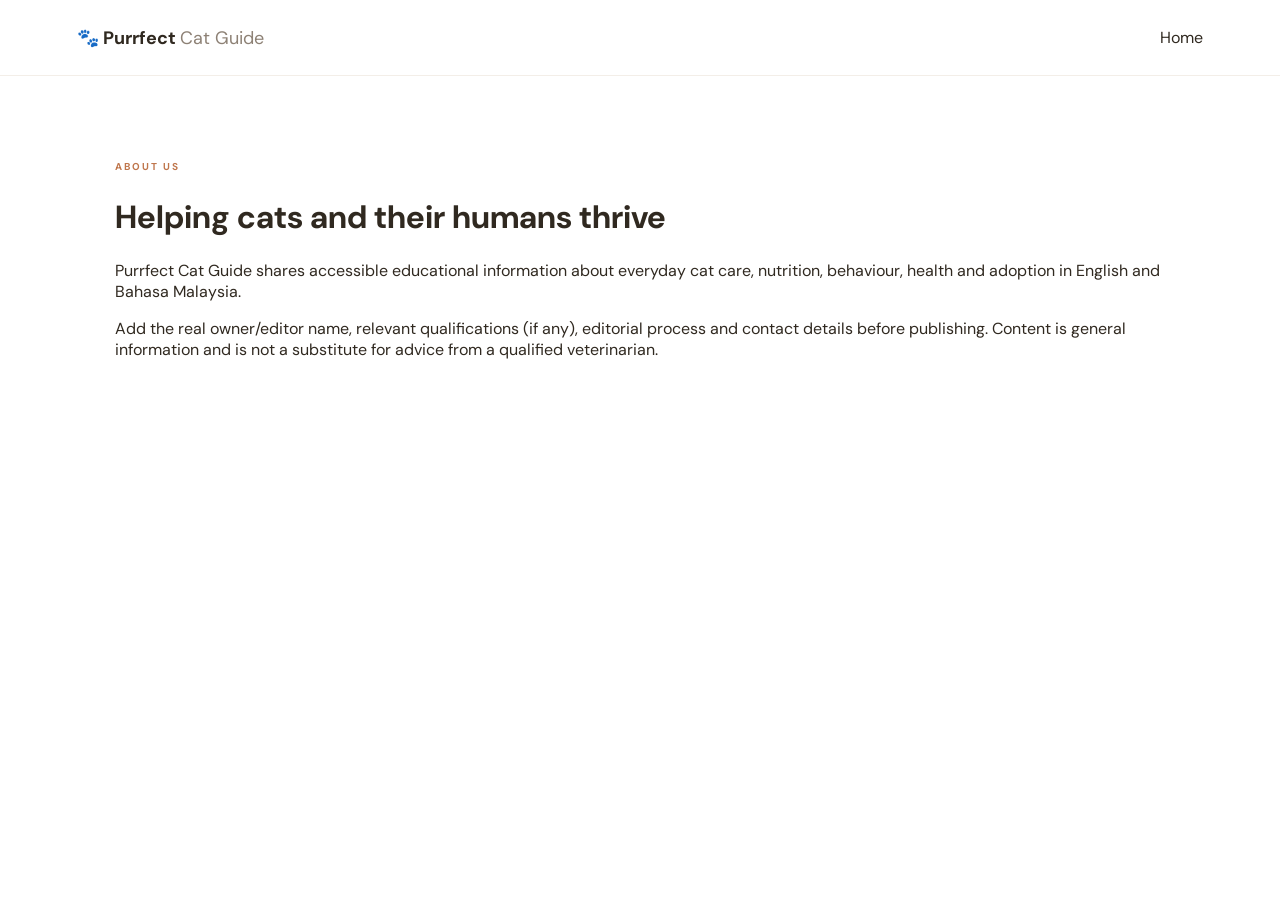
<file: about.html>
<!doctype html><html lang="en"><head><meta charset="utf-8"><meta name="viewport" content="width=device-width,initial-scale=1"><title>About | Purrfect Cat Guide</title><link rel="stylesheet" href="styles.css"></head><body><header class="header"><a class="brand" href="index.html">🐾 Purrfect <i>Cat Guide</i></a><a href="index.html">Home</a></header><main class="section"><span class="eyebrow">About us</span><h1>Helping cats and their humans thrive</h1><p>Purrfect Cat Guide shares accessible educational information about everyday cat care, nutrition, behaviour, health and adoption in English and Bahasa Malaysia.</p><p>Add the real owner/editor name, relevant qualifications (if any), editorial process and contact details before publishing. Content is general information and is not a substitute for advice from a qualified veterinarian.</p></main></body></html>
</file>
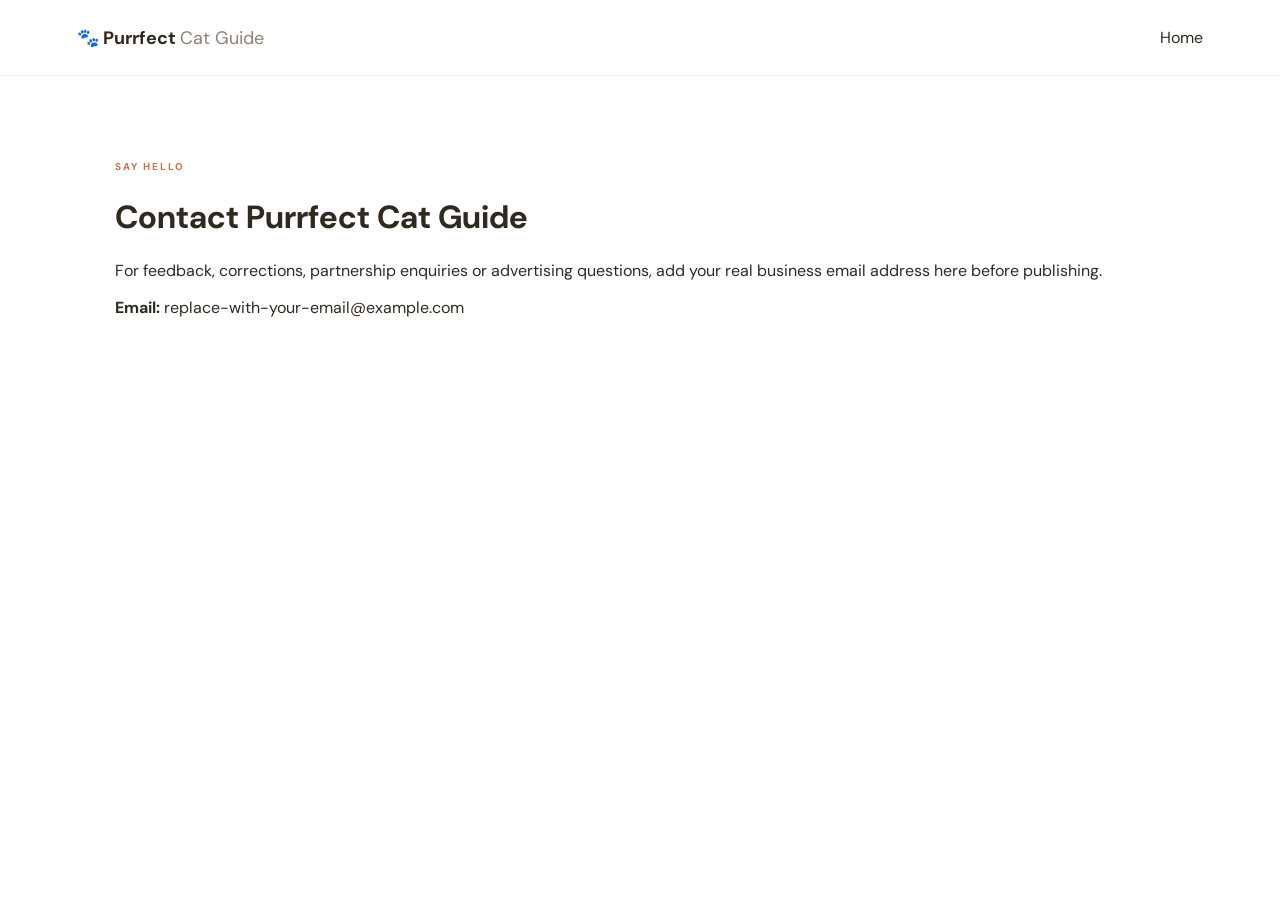
<file: contact.html>
<!doctype html><html lang="en"><head><meta charset="utf-8"><meta name="viewport" content="width=device-width,initial-scale=1"><title>Contact | Purrfect Cat Guide</title><link rel="stylesheet" href="styles.css"></head><body><header class="header"><a class="brand" href="index.html">🐾 Purrfect <i>Cat Guide</i></a><a href="index.html">Home</a></header><main class="section"><span class="eyebrow">Say hello</span><h1>Contact Purrfect Cat Guide</h1><p>For feedback, corrections, partnership enquiries or advertising questions, add your real business email address here before publishing.</p><p><strong>Email:</strong> replace-with-your-email@example.com</p></main></body></html>
</file>
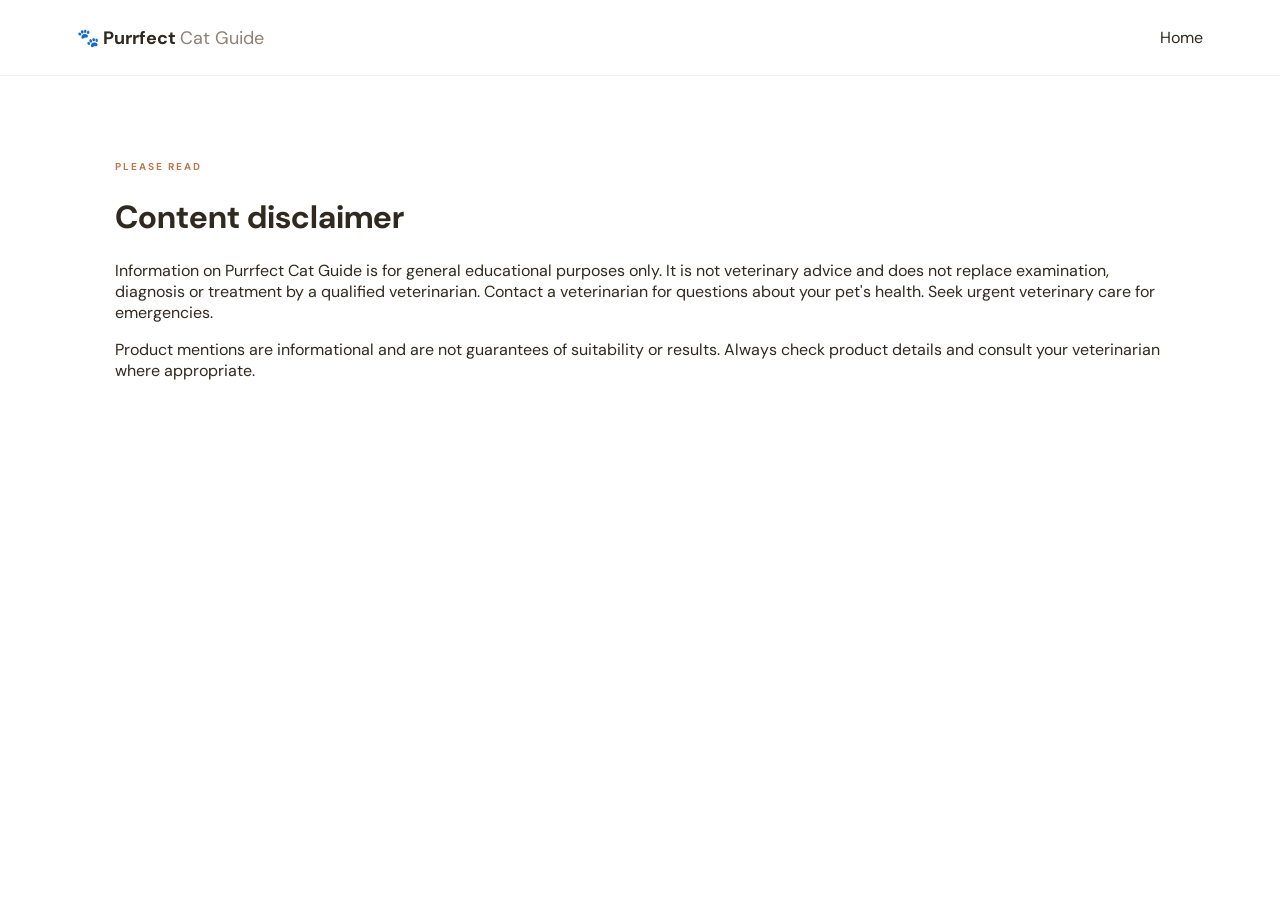
<file: disclaimer.html>
<!doctype html><html lang="en"><head><meta charset="utf-8"><meta name="viewport" content="width=device-width,initial-scale=1"><title>Disclaimer | Purrfect Cat Guide</title><link rel="stylesheet" href="styles.css"></head><body><header class="header"><a class="brand" href="index.html">🐾 Purrfect <i>Cat Guide</i></a><a href="index.html">Home</a></header><main class="section"><span class="eyebrow">Please read</span><h1>Content disclaimer</h1><p>Information on Purrfect Cat Guide is for general educational purposes only. It is not veterinary advice and does not replace examination, diagnosis or treatment by a qualified veterinarian. Contact a veterinarian for questions about your pet's health. Seek urgent veterinary care for emergencies.</p><p>Product mentions are informational and are not guarantees of suitability or results. Always check product details and consult your veterinarian where appropriate.</p></main></body></html>
</file>
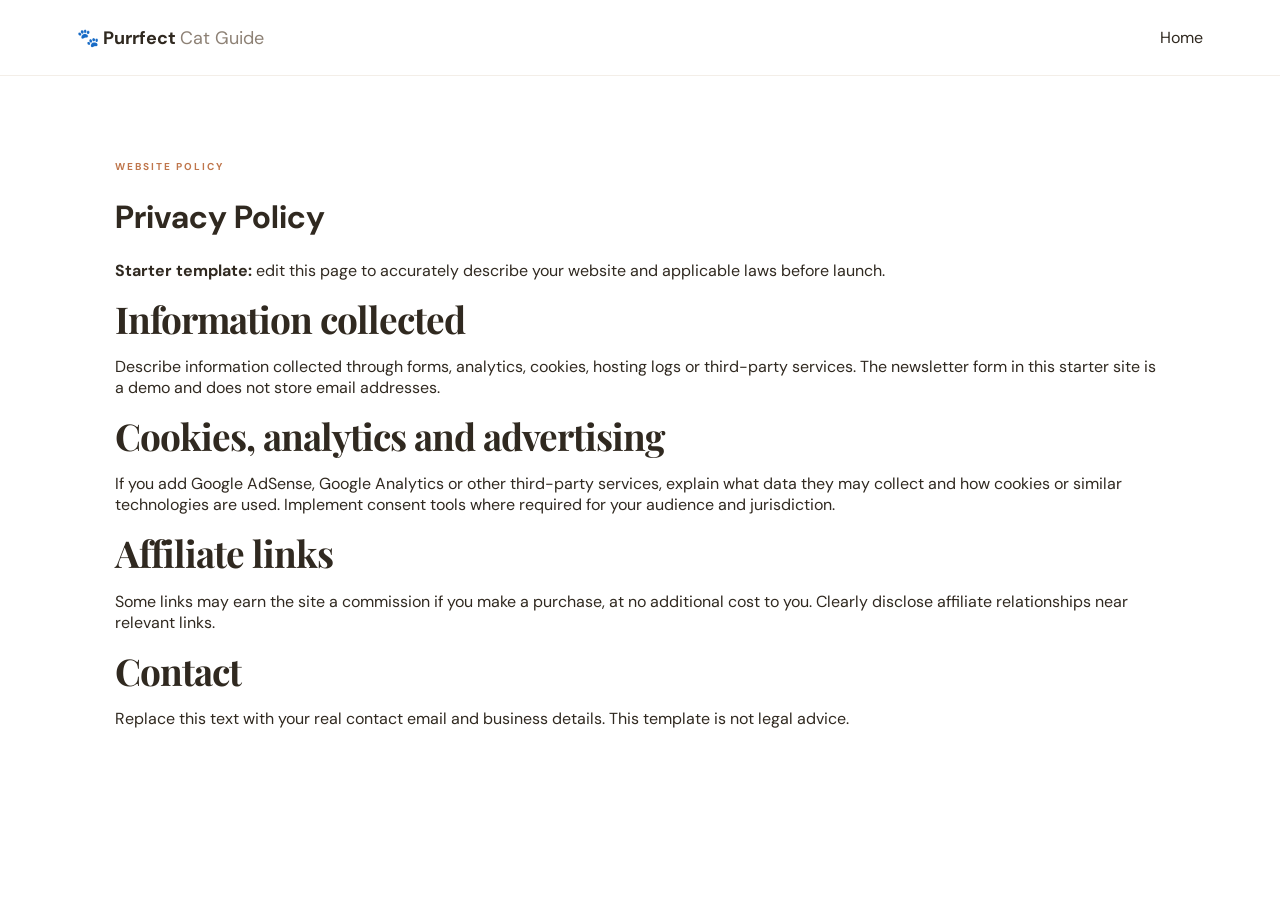
<file: privacy.html>
<!doctype html><html lang="en"><head><meta charset="utf-8"><meta name="viewport" content="width=device-width,initial-scale=1"><title>Privacy Policy | Purrfect Cat Guide</title><link rel="stylesheet" href="styles.css"></head><body><header class="header"><a class="brand" href="index.html">🐾 Purrfect <i>Cat Guide</i></a><a href="index.html">Home</a></header><main class="section"><span class="eyebrow">Website policy</span><h1>Privacy Policy</h1><p><strong>Starter template:</strong> edit this page to accurately describe your website and applicable laws before launch.</p><h2>Information collected</h2><p>Describe information collected through forms, analytics, cookies, hosting logs or third-party services. The newsletter form in this starter site is a demo and does not store email addresses.</p><h2>Cookies, analytics and advertising</h2><p>If you add Google AdSense, Google Analytics or other third-party services, explain what data they may collect and how cookies or similar technologies are used. Implement consent tools where required for your audience and jurisdiction.</p><h2>Affiliate links</h2><p>Some links may earn the site a commission if you make a purchase, at no additional cost to you. Clearly disclose affiliate relationships near relevant links.</p><h2>Contact</h2><p>Replace this text with your real contact email and business details. This template is not legal advice.</p></main></body></html>
</file>
<file: styles.css>
@import url('https://fonts.googleapis.com/css2?family=DM+Sans:wght@400;500;600;700&family=Playfair+Display:wght@600;700;800&display=swap');
:root{--ink:#302920;--muted:#746c63;--orange:#e78d59;--cream:#fff8f1;--line:#eee5dc}*{box-sizing:border-box}html{scroll-behavior:smooth;scroll-padding-top:90px}body{margin:0;color:var(--ink);font-family:'DM Sans',sans-serif}a{color:inherit;text-decoration:none}.header{height:76px;padding:0 6%;display:flex;align-items:center;justify-content:space-between;gap:18px;background:#fff;position:sticky;top:0;z-index:20;border-bottom:1px solid #f3eee8}.brand{font-weight:700;font-size:18px;white-space:nowrap}.brand i{font-style:normal;color:#8d8175;font-weight:400}.paw{font-size:22px}.nav{display:flex;gap:20px;font-size:12px;color:#625a51}.nav a:hover,.footer-links a:hover{color:var(--orange)}.head-actions{display:flex;align-items:center;gap:10px}.lang{border:1px solid #eadfd5;background:white;border-radius:20px;padding:8px 12px;font-weight:700;color:#9b633f;cursor:pointer}.pill{background:#fff0e5;border-radius:25px;padding:11px 14px;font-size:11px;font-weight:700;color:#a65f35}.menu{display:none;background:none;border:0;font-size:23px}.hero{background:var(--cream);padding:70px 9%;display:grid;grid-template-columns:1fr 1fr;gap:40px;align-items:center;min-height:510px}.eyebrow{font-size:10px;letter-spacing:2px;text-transform:uppercase;font-weight:700;color:#bf764c}.hero h1,.section h2,.feature h2,.adopt h2,.newsletter h2{font-family:'Playfair Display',serif;letter-spacing:-1px}.hero h1{font-size:clamp(44px,5.4vw,67px);line-height:1.08;margin:18px 0}.hero h1 em{font-style:normal;color:var(--orange)}.hero-copy>p,.section-heading>p,.feature p,.adopt p,.newsletter p{color:var(--muted);font-size:13px;line-height:1.9;max-width:480px}.actions{display:flex;align-items:center;gap:22px;margin-top:25px}.btn{border:0;display:inline-block;border-radius:28px;padding:14px 21px;font:700 12px 'DM Sans';cursor:pointer}.primary{background:var(--orange);color:white;box-shadow:0 7px 18px #e78d5930}.dark{background:var(--ink);color:white}.plain-link{font-size:12px;font-weight:700;color:#9e603d}.hero-note{font-size:11px;color:#887e73;margin-top:35px}.hero-art{height:350px;max-width:450px;width:100%;justify-self:center;background:#f6dfca;border-radius:48% 48% 24px 24px;position:relative;overflow:hidden}.sun{position:absolute;width:220px;height:220px;background:#f3bd91;border-radius:50%;top:25px;left:50%;transform:translateX(-50%)}.cat{position:absolute;z-index:2;bottom:32px;left:50%;transform:translateX(-50%);width:210px;height:220px;background:#d98750;border-radius:48% 48% 40% 40%}.face{position:absolute;inset:48px 18px 18px;background:#f1b77e;border-radius:45%}.ear{position:absolute;top:-20px;width:75px;height:85px;background:#d98750;clip-path:polygon(0 0,100% 100%,0 100%)}.ear.left{left:3px}.ear.right{right:3px;transform:scaleX(-1)}.eye{position:absolute;top:65px;width:10px;height:14px;border-radius:50%;background:#3b3029}.eye.one{left:45px}.eye.two{right:45px}.nose{position:absolute;top:91px;left:50%;transform:translateX(-50%);width:13px;height:9px;background:#a65e4b;clip-path:polygon(0 0,100% 0,50% 100%)}.mouth{position:absolute;top:99px;left:50%;width:23px;height:12px;border-bottom:2px solid #88513b;border-radius:50%;transform:translateX(-50%)}.whisker{position:absolute;top:102px;width:42px;height:1px;background:#885d43}.w1{left:0;transform:rotate(8deg)}.w2{left:0;top:114px;transform:rotate(-8deg)}.w3{right:0;transform:rotate(-8deg)}.w4{right:0;top:114px;transform:rotate(8deg)}.sticker{position:absolute;z-index:3;right:20px;bottom:42px;border-radius:50%;background:#fffaf1;padding:15px 18px;text-align:center;font:14px 'Playfair Display';transform:rotate(8deg)}.sparkle{position:absolute;top:52px;left:40px;color:white;font-size:38px}.trust{display:flex;justify-content:center;gap:8%;padding:23px 6%;border-bottom:1px solid var(--line)}.trust div{display:flex;flex-direction:column;gap:5px}.trust b{font-size:12px}.trust small{font-size:10px;color:#8a8178}.section{padding:78px 9%}.section-heading{display:flex;align-items:end;justify-content:space-between;gap:30px;margin-bottom:30px}.section h2,.feature h2,.adopt h2{font-size:37px;line-height:1.17;margin:10px 0}.section-heading>p{max-width:390px;margin-bottom:4px}.cards{display:grid;grid-template-columns:repeat(4,1fr);gap:16px}.topic{padding:24px 20px;border-radius:16px;min-height:215px;transition:.2s}.topic:hover{transform:translateY(-4px)}.topic>span{font-size:28px}.topic h3{font-size:15px;margin:17px 0 7px}.topic p,.three p,.breed-grid p{font-size:11px;line-height:1.8;color:#756d64}.topic b{font-size:11px;color:#a76740;display:block;margin-top:16px}.peach{background:#fff0e5}.lilac{background:#f1edfa}.mint{background:#eaf4ed}.yellow{background:#fff6dc}.feature{background:#fbf5ef;padding:70px 11%;display:grid;grid-template-columns:1fr 1fr;gap:9%;align-items:center}.feature-art{height:300px;background:#e7eee3;border-radius:48% 48% 18px 18px;display:grid;place-items:center;position:relative}.round-cat{width:210px;height:210px;border-radius:50%;background:#f2bd8e;display:grid;place-items:center;font-size:115px}.bubble{position:absolute;right:40px;top:40px;background:white;border-radius:50%;padding:14px;color:#d58a58}.bubble-two{top:auto;right:auto;left:35px;bottom:35px}.checks{padding:0;list-style:none;margin:20px 0}.checks li{font-size:11px;margin:12px 0;color:#615950}.checks li:before{content:'✓';color:#879b70;font-weight:bold;margin-right:10px}.soft{background:#fffaf6}.three{display:grid;grid-template-columns:repeat(3,1fr);gap:17px}.three article{border:1px solid var(--line);border-radius:15px;padding:23px}.three article>span{font-size:27px}.three h3{font-size:14px;margin:13px 0 5px}.note,.disclosure{font-size:10px;color:#8a8178;line-height:1.8;margin-top:20px}.health-box{background:#f6f8f2;padding:28px;border-radius:16px;display:grid;grid-template-columns:1fr 1fr;gap:25px}.health-box h3{font:22px 'Playfair Display';margin:0}.health-box p{font-size:11px;color:#70685f;line-height:1.8}.urgent{background:#fff0e7;border-radius:12px;padding:18px}.urgent b{font-size:12px}.breed-grid{display:grid;grid-template-columns:repeat(3,1fr);gap:18px}.breed-grid article{border:1px solid var(--line);border-radius:14px;overflow:hidden;padding-bottom:15px}.breed-grid img{width:100%;height:175px;object-fit:cover;display:block}.breed-grid h3,.breed-grid p{margin-left:16px;margin-right:16px}.breed-grid h3{font-size:14px;margin-top:15px}.adopt{text-align:center;max-width:700px;margin:auto}.adopt p{margin:0 auto 22px}.affiliate{background:#fff}.disclosure{background:#fbf4ec;padding:14px;border-radius:9px}.newsletter{margin:0 9% 65px;padding:34px 5%;border-radius:18px;background:#f4e8dc;display:flex;align-items:center;justify-content:space-between;gap:25px}.newsletter h2{font-size:29px;margin:8px 0}.newsletter form{display:grid;grid-template-columns:1fr auto;gap:9px;min-width:350px}.newsletter input{border:1px solid #e7d9ca;border-radius:25px;padding:0 16px;font:11px 'DM Sans';min-width:0}.newsletter small{grid-column:1/-1;font-size:9px;color:#8c8176}footer{background:#302920;color:white;text-align:center;padding:35px 8%}footer .brand{font-size:17px}footer .brand i{color:#c6bcb1}footer p{font-size:11px;color:#c2b8ae}.footer-links{display:flex;justify-content:center;gap:20px;flex-wrap:wrap;margin:20px 0}.footer-links a,footer small{font-size:10px;color:#c8bdb2} @media(max-width:950px){.nav{gap:10px}.cards{grid-template-columns:repeat(2,1fr)}.header{padding:0 4%}.section{padding:65px 7%}}@media(max-width:680px){.header{height:66px;padding:0 5%}.menu{display:block;margin-left:auto}.nav{display:none;position:absolute;top:65px;left:0;right:0;background:white;padding:20px 7%;flex-direction:column;box-shadow:0 10px 20px #0001}.nav.open{display:flex}.head-actions{gap:7px}.pill{display:none}.hero{grid-template-columns:1fr;padding:50px 7% 38px}.hero h1{font-size:47px}.hero-art{height:290px}.trust{display:grid;grid-template-columns:1fr 1fr;gap:18px;padding:22px 7%}.section-heading{display:block}.section-heading>p{margin-top:12px}.section h2,.feature h2,.adopt h2{font-size:31px}.feature{grid-template-columns:1fr;padding:55px 7%;gap:28px}.feature-art{height:260px}.three,.health-box,.breed-grid{grid-template-columns:1fr}.cards{gap:10px}.topic{padding:19px 15px;min-height:205px}.breed-grid img{height:210px}.newsletter{margin:0 5% 45px;padding:27px 7%;display:block}.newsletter form{min-width:0;grid-template-columns:1fr}.newsletter input{height:43px}.newsletter small{margin-top:4px}}
</file>
